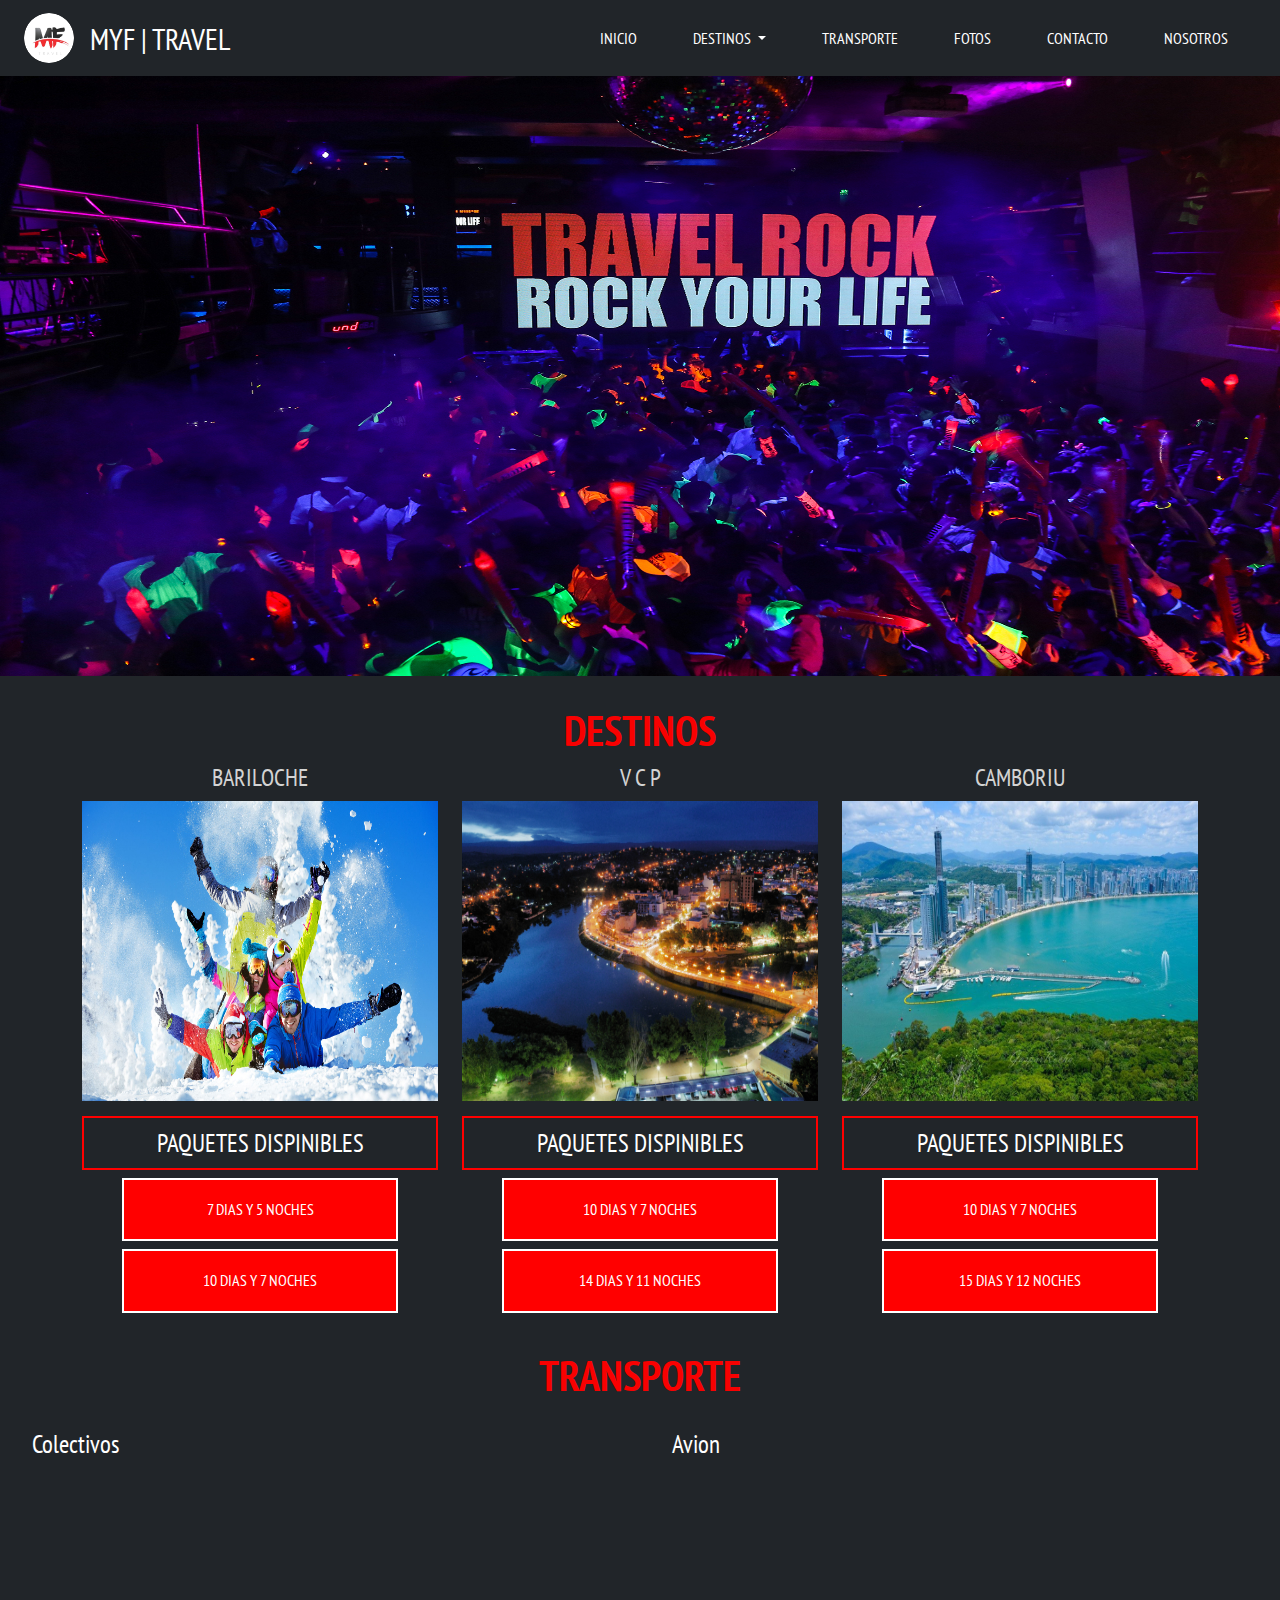
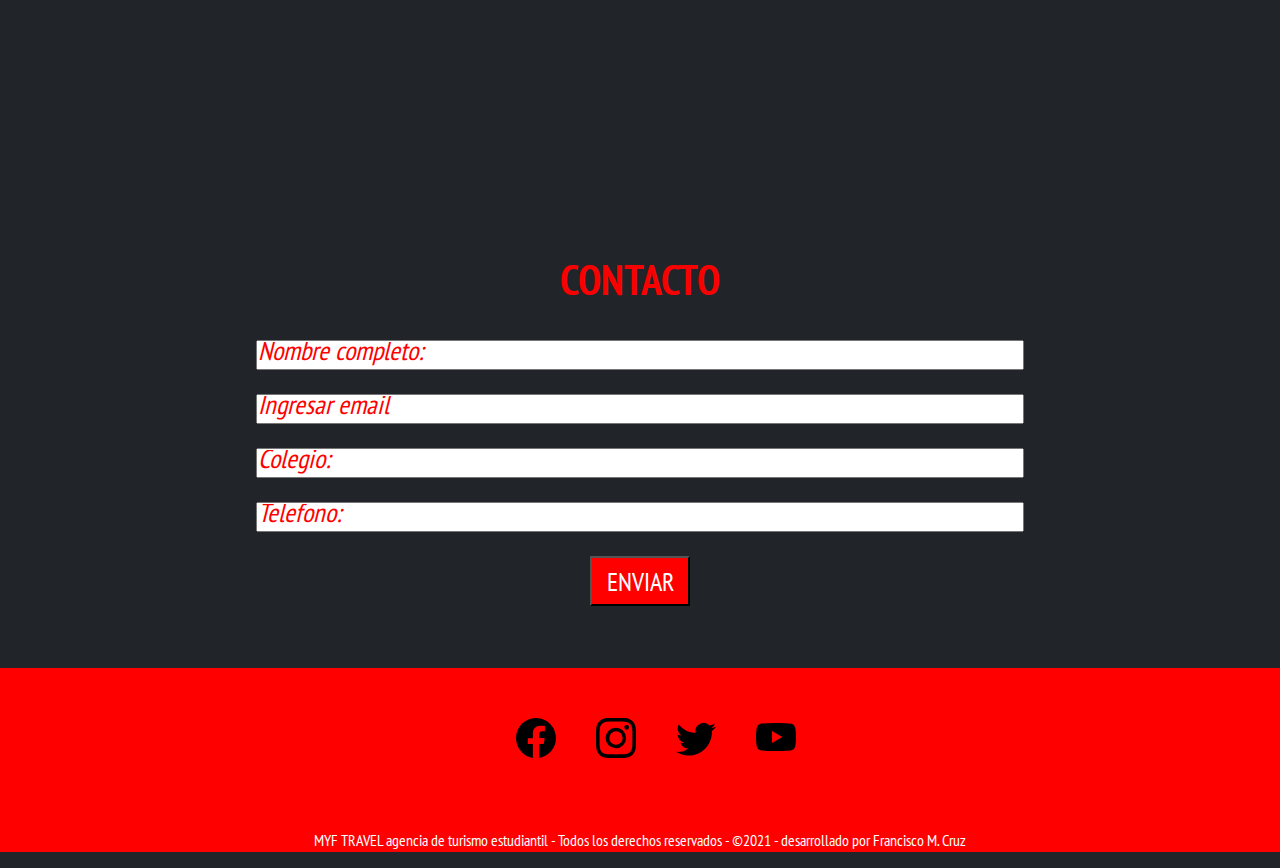
<file: index.html>
<!DOCTYPE html>
<html lang="es">
<head>
    <meta charset="UTF-8">
    <meta http-equiv="X-UA-Compatible" content="IE=edge">
    <meta name="viewport" content="width=device-width, initial-scale=1.0">
    <title>MYFTRAVEL</title>
    <link rel="shortcut icon" href="./img/LOGO.jpg">
    <link rel="stylesheet" href="./css/bootstrap.css">
    <link rel="stylesheet" href="./style/style.css">
    <link rel="preconnect" href="https://fonts.googleapis.com">
    <link rel="preconnect" href="https://fonts.gstatic.com" crossorigin>
    <link href="https://fonts.googleapis.com/css2?family=PT+Sans+Narrow&display=swap" rel="stylesheet">
    
</head>
<body class="bg-dark">
    <nav class="navbar navbar-expand-lg navbar-dark bg-dark container-fluid">
        <div class="container-fluid">
            <a class="navbar-brand" href="#"><img src="./img/LOGO.jpg" alt="" width="50px" height="50px" class="rounded-circle"></a>
            <a class="navbar-brand title tituloanimado" href="">MYF | TRAVEL</a>
            <button class="navbar-toggler" type="button" data-bs-toggle="collapse" data-bs-target="#navbarSupportedContent" aria-controls="navbarSupportedContent" aria-expanded="false" aria-label="Toggle navigation">
                <span class="navbar-toggler-icon"></span>
            </button>
            <div class="collapse navbar-collapse" id="navbarSupportedContent">
                <ul class="navbar-nav me-auto mb-2 mb-lg-0 d-flex justify-content-end w-100">
                    <li class="nav-item">
                        <a class="nav-link active" aria-current="page" href="./index.html">INICIO</a>
                    </li>
                    <li class="nav-item dropdown">
                        <a class="nav-link active dropdown-toggle" href="#" id="navbarDropdown" role="button"  data-bs-toggle="dropdown" aria-expanded="false">
                        DESTINOS
                        </a>
                        <ul class="dropdown-menu" aria-labelledby="navbarDropdown">
                            <li><a class="dropdown-item" href="./main/bariloche.html">BARILOCHE</a></li>
                            <li><a class="dropdown-item" href="./main/vcp.html">VILLA CARLOS PAZ</a></li>
                            <li><a class="dropdown-item" href="./main/camboriu.html">CAMBORIU</a></li>
                        </ul>
                    <li class="nav-item">
                        <a class="nav-link active" aria-current="page" href="#transporte">TRANSPORTE</a>
                    </li>
                    <li class="nav-item">
                        <a class="nav-link active" aria-current="page" href="./main/fotos.html">FOTOS</a>
                    </li>
                    <li class="nav-item">
                        <a class="nav-link active" aria-current="page" href="#contacto">CONTACTO</a>
                    </li>
                    <li class="nav-item">
                        <a class="nav-link active" aria-current="page" href="./main/nosotros.html">NOSOTROS</a>
                    </li>
                    </li>
                </ul>
            </div>
        </div>
    </nav>
    <div><img src="./img/intro.jpg" class="w-100 intro" alt=""></div>
    <main class="bg-dark">
        <h2 class="subtitle d-flex justify-content-center" >DESTINOS </h2>
        <div class="container">
            <div class="row destinosFlex">
                <div class="col escalar">
                    <h4 class="d-flex justify-content-center"><a href="./main/bariloche.html">BARILOCHE</a></h4>
                    <a href="./main/bariloche.html"><img src="./img/Barilo.jpg" alt="" class="imagenes"></a>
                    <a href="#contacto"><h4 class="paquetes">PAQUETES DISPINIBLES</h4></a>
                    <a href="#contacto"><h5 class="paque animacion">7 DIAS Y 5 NOCHES</h5></a>
                    <a href="#contacto"><h5 class="paque animacion">10 DIAS Y 7 NOCHES</h5></a>
                </div>
                <div class="col escalar">
                    <h4 class="d-flex justify-content-center"><a href="./main/vcp.html">V C P</a></h4>
                    <a href="./main/vcp.html"><img src="./img/vcp.jpg" alt="" class="imagenes"></a>
                    <a href="#contacto"><h4 class="paquetes">PAQUETES DISPINIBLES</h4></a>
                    <a href="#contacto"><h5 class="paque animacion">10 DIAS Y 7 NOCHES</h5></a>
                    <a href="#contacto"><h5 class="paque animacion">14 DIAS Y 11 NOCHES</h5></a>
                </div>
                <div class="col escalar">
                    <h4 class="d-flex justify-content-center"><a href="./main/camboriu.html">CAMBORIU</a></h4>
                    <a href="./main/camboriu.html"><img src="./img/camboriu.jpg" class="imagenes"></a>
                    <a href="#contacto"><h4 class="paquetes">PAQUETES DISPINIBLES</h4></a>
                    <a href="#contacto"><h5 class="paque animacion">10 DIAS Y 7 NOCHES</h5></a>
                    <a href="#contacto"><h5 class="paque animacion">15 DIAS Y 12 NOCHES</h5></a>
                </div>
            </div>
        </div>

        <div id="transporte">
            <h2 class="subtitle d-flex justify-content-center" >TRANSPORTE </h2>
            <div class="container-fluid">
                <div class="row">
                    <div class="col">
                        <h3 class="trans">Colectivos</h3>
                        <iframe src="https://www.youtube.com/embed/EWI40HSyW9A" height="350" title="YouTube video player" frameborder="0" allow="accelerometer; autoplay; clipboard-write; encrypted-media; gyroscope; picture-in-picture" allowfullscreen class="container-fluid"></iframe>
                    </div>
                    <div class="col">
                        <h3 class="trans">Avion</h3>
                    <iframe src="https://www.youtube.com/embed/u3CaSuTtctU?start=20" height="350" title="YouTube video player" frameborder="0" allow="accelerometer; autoplay; clipboard-write; encrypted-media; gyroscope; picture-in-picture" allowfullscreen class="container-fluid"></iframe>
                    </div>
                </div>
            </div>
        </div>
        <form>
            <h2 id="contacto" class="subtitle d-flex justify-content-center" >CONTACTO </h2>
            <fieldset class="mar">
                <input type="text" placeholder="Nombre completo: " id="nombre" class="formulario">
                <br><br>
                <input type="email" placeholder="Ingresar email" id="mail" class="formulario">
                <br><br>
                <input type="text" placeholder="Colegio: " id="colegio" class="formulario">
                <br><br>
                <input type="number" placeholder="Telefono: " id="telefono" class="formulario">
                <br><br>
                <div class="d-flex justify-content-center">
                    <input type="submit" value="ENVIAR" class="button">
                </div>
            </fieldset>
        </form>
    </main>
    <aside>
        <h5>publicidad</h5>
    </aside>
    <footer class="pie">
        <!-- REDES SOCIALES -->
        <ul id="redes">
            <a href="https://www.facebook.com/profile.php?id=100007271433080"><svg xmlns="http://www.w3.org/2000/svg" width="16" height="16" fill="currentColor" class="bi bi-facebook iconos color" viewBox="0 0 16 16">
                <path d="M16 8.049c0-4.446-3.582-8.05-8-8.05C3.58 0-.002 3.603-.002 8.05c0 4.017 2.926 7.347 6.75 7.951v-5.625h-2.03V8.05H6.75V6.275c0-2.017 1.195-3.131 3.022-3.131.876 0 1.791.157 1.791.157v1.98h-1.009c-.993 0-1.303.621-1.303 1.258v1.51h2.218l-.354 2.326H9.25V16c3.824-.604 6.75-3.934 6.75-7.951z"/>
            </svg></a>
            <a href="https://www.instagram.com/fran17sk/?hl=es-la"><svg xmlns="http://www.w3.org/2000/svg" width="16" height="16" fill="currentColor" class="bi bi-instagram iconos color" viewBox="0 0 16 16">
                <path d="M8 0C5.829 0 5.556.01 4.703.048 3.85.088 3.269.222 2.76.42a3.917 3.917 0 0 0-1.417.923A3.927 3.927 0 0 0 .42 2.76C.222 3.268.087 3.85.048 4.7.01 5.555 0 5.827 0 8.001c0 2.172.01 2.444.048 3.297.04.852.174 1.433.372 1.942.205.526.478.972.923 1.417.444.445.89.719 1.416.923.51.198 1.09.333 1.942.372C5.555 15.99 5.827 16 8 16s2.444-.01 3.298-.048c.851-.04 1.434-.174 1.943-.372a3.916 3.916 0 0 0 1.416-.923c.445-.445.718-.891.923-1.417.197-.509.332-1.09.372-1.942C15.99 10.445 16 10.173 16 8s-.01-2.445-.048-3.299c-.04-.851-.175-1.433-.372-1.941a3.926 3.926 0 0 0-.923-1.417A3.911 3.911 0 0 0 13.24.42c-.51-.198-1.092-.333-1.943-.372C10.443.01 10.172 0 7.998 0h.003zm-.717 1.442h.718c2.136 0 2.389.007 3.232.046.78.035 1.204.166 1.486.275.373.145.64.319.92.599.28.28.453.546.598.92.11.281.24.705.275 1.485.039.843.047 1.096.047 3.231s-.008 2.389-.047 3.232c-.035.78-.166 1.203-.275 1.485a2.47 2.47 0 0 1-.599.919c-.28.28-.546.453-.92.598-.28.11-.704.24-1.485.276-.843.038-1.096.047-3.232.047s-2.39-.009-3.233-.047c-.78-.036-1.203-.166-1.485-.276a2.478 2.478 0 0 1-.92-.598 2.48 2.48 0 0 1-.6-.92c-.109-.281-.24-.705-.275-1.485-.038-.843-.046-1.096-.046-3.233 0-2.136.008-2.388.046-3.231.036-.78.166-1.204.276-1.486.145-.373.319-.64.599-.92.28-.28.546-.453.92-.598.282-.11.705-.24 1.485-.276.738-.034 1.024-.044 2.515-.045v.002zm4.988 1.328a.96.96 0 1 0 0 1.92.96.96 0 0 0 0-1.92zm-4.27 1.122a4.109 4.109 0 1 0 0 8.217 4.109 4.109 0 0 0 0-8.217zm0 1.441a2.667 2.667 0 1 1 0 5.334 2.667 2.667 0 0 1 0-5.334z"/>
            </svg></a>
            <a href="https://twitter.com/Fraan_Maxii"><svg xmlns="http://www.w3.org/2000/svg" width="16" height="16" fill="currentColor" class="bi bi-twitter iconos color" viewBox="0 0 16 16">
                <path d="M5.026 15c6.038 0 9.341-5.003 9.341-9.334 0-.14 0-.282-.006-.422A6.685 6.685 0 0 0 16 3.542a6.658 6.658 0 0 1-1.889.518 3.301 3.301 0 0 0 1.447-1.817 6.533 6.533 0 0 1-2.087.793A3.286 3.286 0 0 0 7.875 6.03a9.325 9.325 0 0 1-6.767-3.429 3.289 3.289 0 0 0 1.018 4.382A3.323 3.323 0 0 1 .64 6.575v.045a3.288 3.288 0 0 0 2.632 3.218 3.203 3.203 0 0 1-.865.115 3.23 3.23 0 0 1-.614-.057 3.283 3.283 0 0 0 3.067 2.277A6.588 6.588 0 0 1 .78 13.58a6.32 6.32 0 0 1-.78-.045A9.344 9.344 0 0 0 5.026 15z"/>
            </svg></a>
            <a class="color" href="https://www.youtube.com/channel/UCOKdwZWAocB_WCdjatNwEgA"><svg xmlns="http://www.w3.org/2000/svg" width="16" height="16" fill="currentColor" class="bi bi-youtube iconos" viewBox="0 0 16 16">
                <path d="M8.051 1.999h.089c.822.003 4.987.033 6.11.335a2.01 2.01 0 0 1 1.415 1.42c.101.38.172.883.22 1.402l.01.104.022.26.008.104c.065.914.073 1.77.074 1.957v.075c-.001.194-.01 1.108-.082 2.06l-.008.105-.009.104c-.05.572-.124 1.14-.235 1.558a2.007 2.007 0 0 1-1.415 1.42c-1.16.312-5.569.334-6.18.335h-.142c-.309 0-1.587-.006-2.927-.052l-.17-.006-.087-.004-.171-.007-.171-.007c-1.11-.049-2.167-.128-2.654-.26a2.007 2.007 0 0 1-1.415-1.419c-.111-.417-.185-.986-.235-1.558L.09 9.82l-.008-.104A31.4 31.4 0 0 1 0 7.68v-.123c.002-.215.01-.958.064-1.778l.007-.103.003-.052.008-.104.022-.26.01-.104c.048-.519.119-1.023.22-1.402a2.007 2.007 0 0 1 1.415-1.42c.487-.13 1.544-.21 2.654-.26l.17-.007.172-.006.086-.003.171-.007A99.788 99.788 0 0 1 7.858 2h.193zM6.4 5.209v4.818l4.157-2.408L6.4 5.209z"/>
            </svg></a>
        </ul>
        <p class="d-flex justify-content-center">MYF TRAVEL agencia de turismo estudiantil - Todos los derechos reservados - &copy;2021 - desarrollado por Francisco M. Cruz</p>
    </footer>
    
    <script src="./js/bootstrap.js"></script>
</body>
</html>
</file>
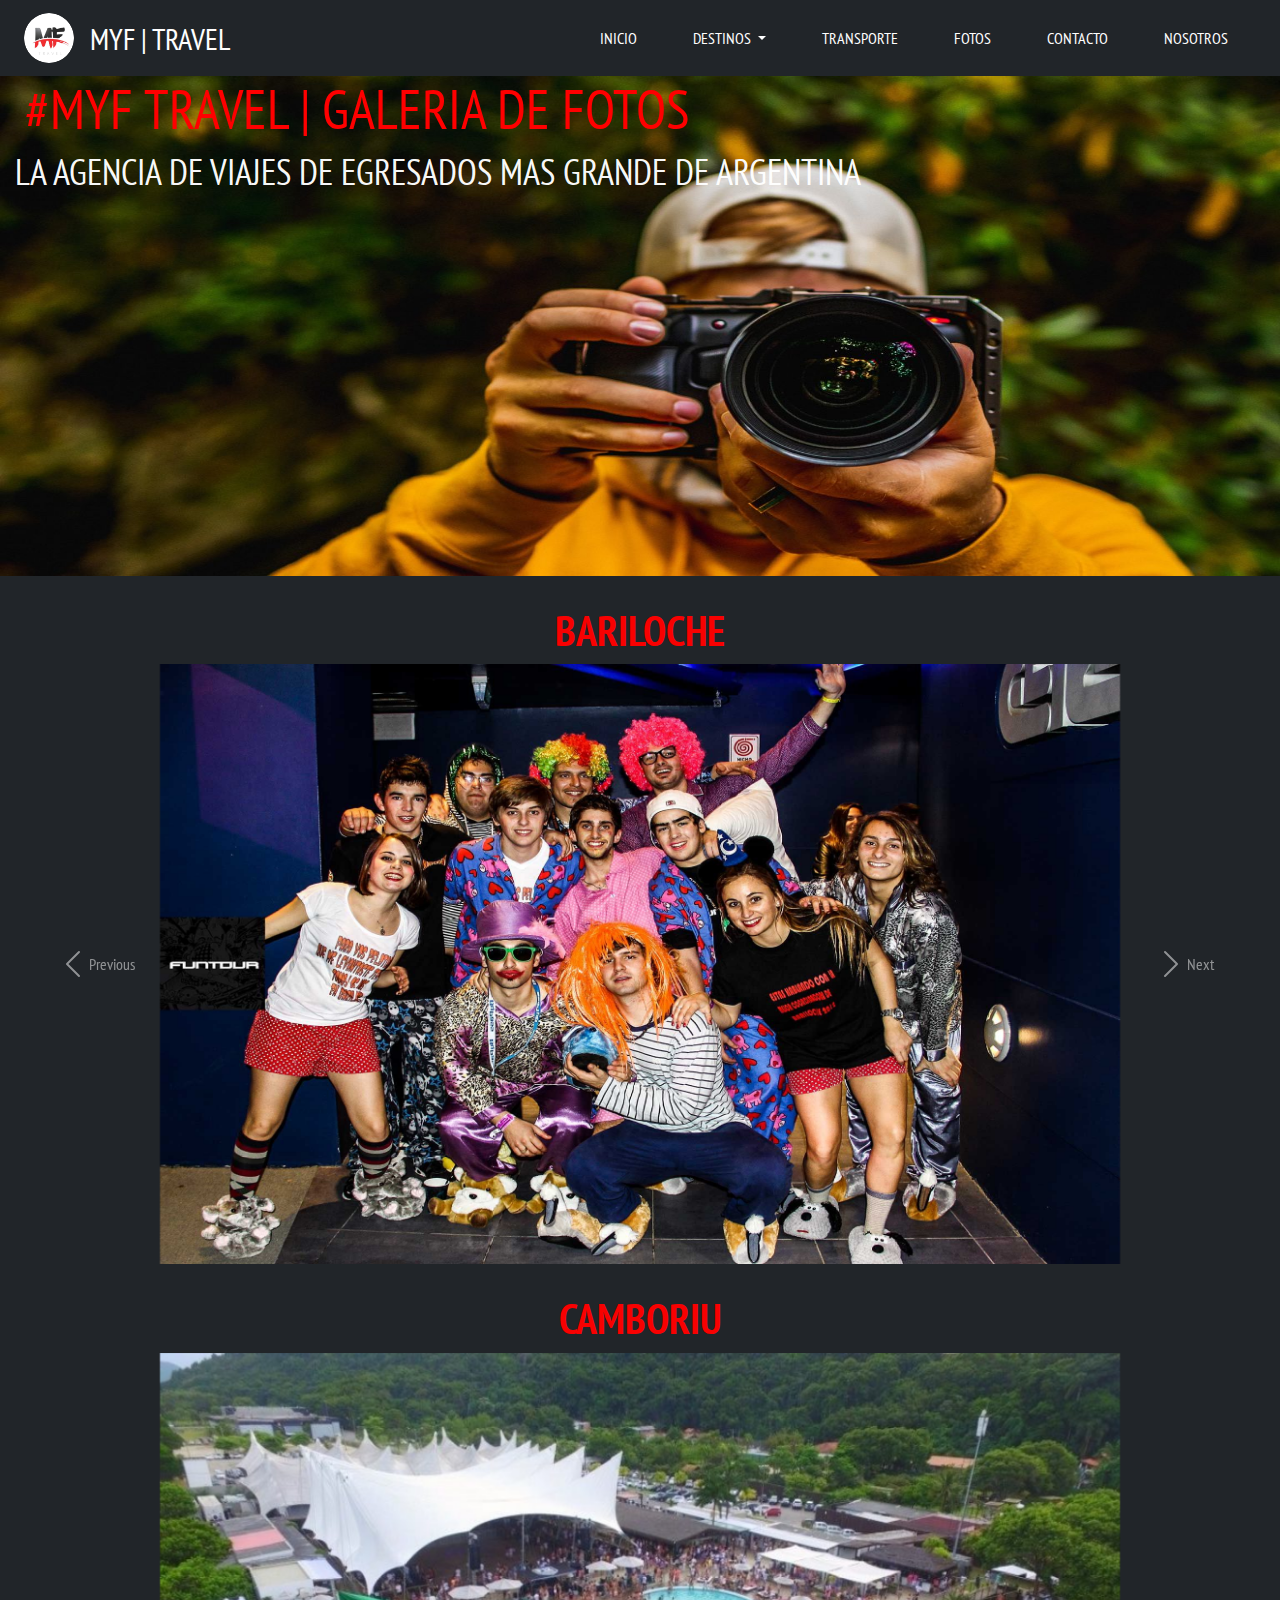
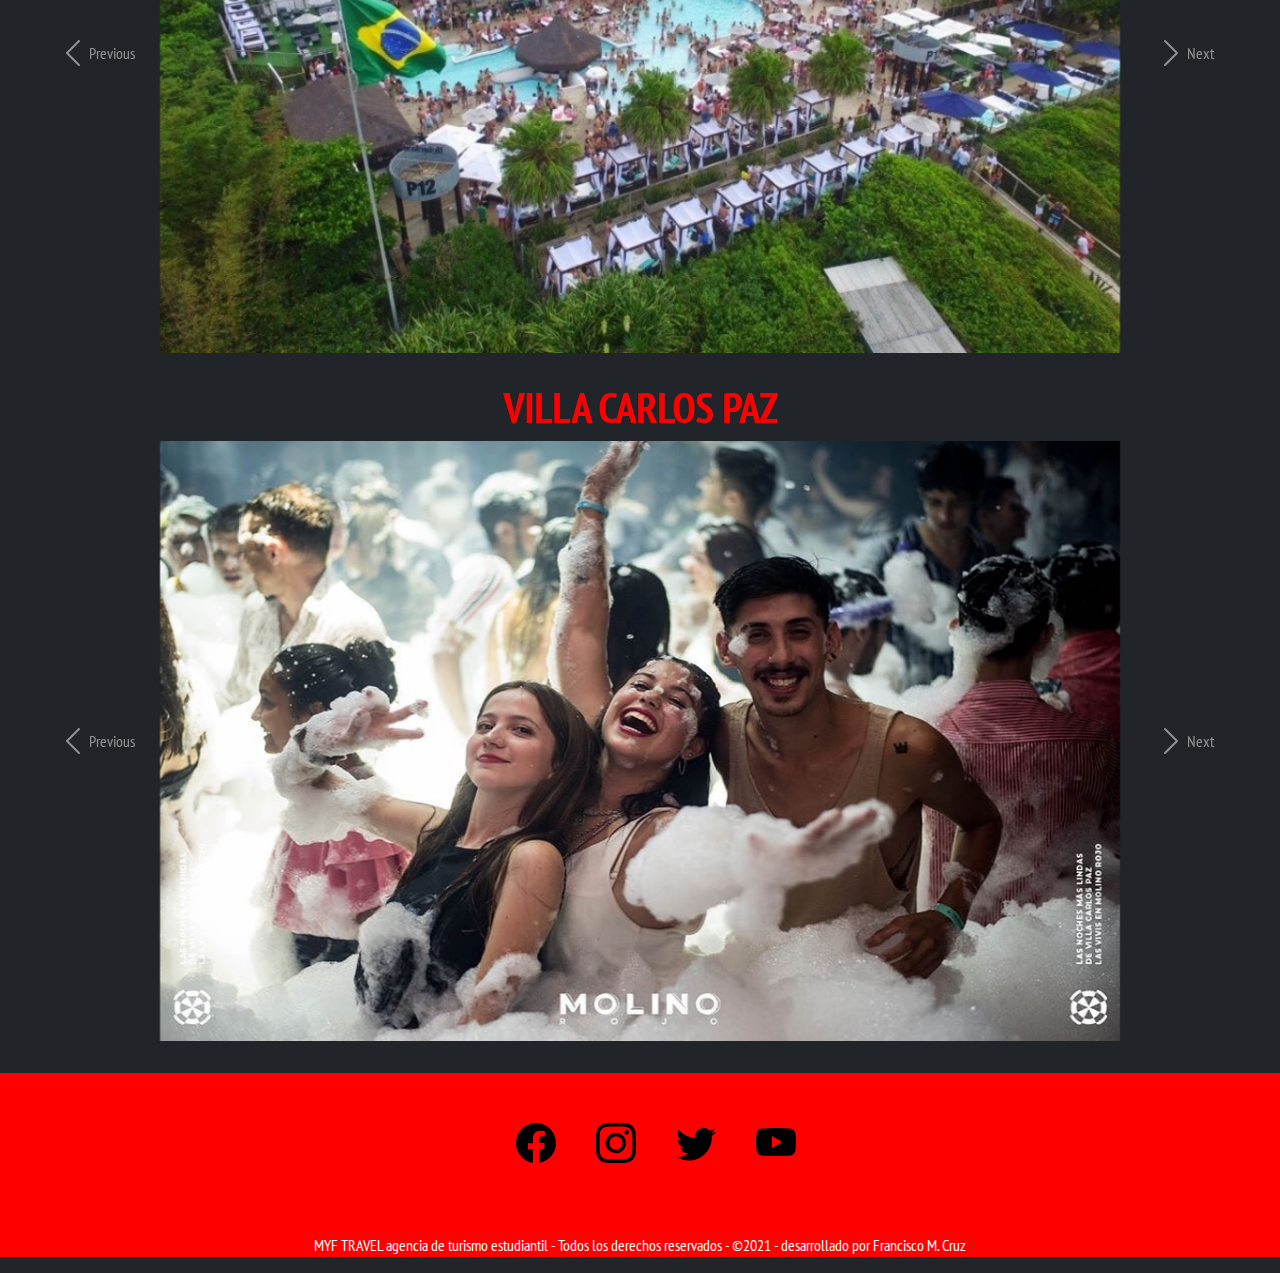
<file: main/fotos.html>
<!DOCTYPE html>
<html lang="en">
<head>
    <meta charset="UTF-8">
    <meta http-equiv="X-UA-Compatible" content="IE=edge">
    <meta name="viewport" content="width=device-width, initial-scale=1.0">
    <title>GALERIA DE FOTOS</title>
    <link rel="shortcut icon" href="../img/LOGO.jpg">
    <link rel="stylesheet" href="../css/bootstrap.css">
    <link rel="stylesheet" href="../style/style.css">
    <link rel="preconnect" href="https://fonts.googleapis.com">
    <link rel="preconnect" href="https://fonts.gstatic.com" crossorigin>
    <link href="https://fonts.googleapis.com/css2?family=PT+Sans+Narrow&display=swap" rel="stylesheet">
</head>
<body class="bg-dark">
    <nav class="navbar navbar-expand-lg navbar-dark bg-dark container-fluid">
        <div class="container-fluid">
            <a class="navbar-brand" href="../index.html"><img src="../img/LOGO.jpg" alt="" width="50px" height="50px" class="rounded-circle"></a>
            <a class="navbar-brand title tituloanimado" href="./nosotros.html">MYF | TRAVEL</a>
            <button class="navbar-toggler" type="button" data-bs-toggle="collapse" data-bs-target="#navbarSupportedContent" aria-controls="navbarSupportedContent" aria-expanded="false" aria-label="Toggle navigation">
                <span class="navbar-toggler-icon"></span>
            </button>
            <div class="collapse navbar-collapse" id="navbarSupportedContent">
                <ul class="navbar-nav me-auto mb-2 mb-lg-0 d-flex justify-content-end w-100">
                    <li class="nav-item">
                        <a class="nav-link active" aria-current="page" href="../index.html">INICIO</a>
                    </li>
                    <li class="nav-item dropdown">
                        <a class="nav-link active dropdown-toggle" id="navbarDropdown" role="button"  data-bs-toggle="dropdown" aria-expanded="false">
                        DESTINOS
                        </a>
                        <ul class="dropdown-menu" aria-labelledby="navbarDropdown">
                            <li><a class="dropdown-item" href="./bariloche.html">BARILOCHE</a></li>
                            <li><a class="dropdown-item" href="./vcp.html">VILLA CARLOS PAZ</a></li>
                            <li><a class="dropdown-item" href="./camboriu.html">CAMBORIU</a></li>
                        </ul>
                    <li class="nav-item">
                        <a class="nav-link active" aria-current="page" href="../index.html#transporte">TRANSPORTE</a>
                    </li>
                    <li class="nav-item">
                        <a class="nav-link active" aria-current="page" href="./fotos.html">FOTOS</a>
                    </li>
                    <li class="nav-item">
                        <a class="nav-link active" aria-current="page" href="../index.html#contacto">CONTACTO</a>
                    </li>
                    <li class="nav-item">
                        <a class="nav-link active" aria-current="page" href="./nosotros.html">NOSOTROS</a>
                    </li>
                    </li>
                </ul>
            </div>
        </div>
    </nav>
    <div class="fotos">
        <h1 class="titulo">#MYF TRAVEL | GALERIA DE FOTOS</h1>
        <h3 class="subtitulo">LA AGENCIA DE VIAJES DE EGRESADOS MAS GRANDE DE ARGENTINA</h3>
    </div>
    <main>
            <h2 class="subtitle d-flex justify-content-center" >BARILOCHE</h2>
            <!-- CARRUSEL DE FOTOS Y VIDEOS -->
            <div id="barilo" class="carousel slide" data-ride="barilochee">
                <div class="carousel-inner">
                    <div class="carousel-item active d-flex justify-content-center">
                        <img class="d-block w-75 imgg" src="../img/barilo/f803759bd39427186651cec6404de3c9.jpg" alt="First slide">
                    </div>
                    <div class="carousel-item">
                        <img class="d-block w-75 imgg" src="../img/barilo/Porto-Fiestas-07.jpg" alt="Second slide">
                    </div>
                    <div class="carousel-item">
                        <img class="d-block w-75 imgg" src="../img/barilo/L_5c1a366cac54d_travel_rock_bariloche.jpg" alt="Third slide">
                    </div>
                </div>
                <a class="carousel-control-prev" href="#barilo" role="button" data-slide="prev">
                    <span class="carousel-control-prev-icon" aria-hidden="true"></span>
                    <span class="sr-only">Previous</span>
                </a>
                <a class="carousel-control-next" href="#barilo" role="button" data-slide="next">
                    <span class="carousel-control-next-icon" aria-hidden="true"></span>
                    <span class="sr-only">Next</span>
                </a>
            </div>
            <h2 class="subtitle d-flex justify-content-center">CAMBORIU</h2>
            <!-- CARRUSEL DE FOTOS Y VIDEOS -->
            <div id="Cambo" class="carousel slide" data-ride="camboo">
                <div class="carousel-inner">
                    <div class="carousel-item active d-flex justify-content-center">
                        <img class="d-block w-75 imgg" src="../img/cambo/21457752_10155119997082746_8679582222538204937_o-1024x576.jpg" alt="First slide">
                    </div>
                    <div class="carousel-item">
                        <img class="d-block w-75 imgg" src="../img/cambo/10_1576073418_720.jpg" alt="Second slide">
                    </div>
                    <div class="carousel-item">
                        <img class="d-block w-75 imgg" src="../img/cambo/07.jpg" alt="Third slide">
                    </div>
                </div>
                <a class="carousel-control-prev" href="#cambo" role="button" data-slide="prev">
                    <span class="carousel-control-prev-icon" aria-hidden="true"></span>
                    <span class="sr-only">Previous</span>
                </a>
                <a class="carousel-control-next" href="#cambo" role="button" data-slide="next">
                    <span class="carousel-control-next-icon" aria-hidden="true"></span>
                    <span class="sr-only">Next</span>
                </a>
            </div>
            <h2 class="subtitle d-flex justify-content-center">VILLA CARLOS PAZ</h2>
            <!-- CARRUSEL DE FOTOS Y VIDEOS -->
            <div id="vcp" class="carousel slide" data-ride="vcpp">
                <div class="carousel-inner">
                    <div class="carousel-item active d-flex justify-content-center">
                        <img class="d-block w-75 imgg" src="../img/vcp/84211129_2417168421720720_8273532035000172544_n.jpg" alt="First slide">
                    </div>
                    <div class="carousel-item">
                        <img class="d-block w-75 imgg" src="../img/vcp/78361430_2282036815233882_3981643040845463552_n.jpg" alt="Second slide">
                    </div>
                    <div class="carousel-item">
                        <img class="d-block w-75 imgg" src="../img/vcp/72855542_2203928146378083_204079837835427840_n.jpg" alt="Third slide">
                    </div>
                </div>
                <a class="carousel-control-prev" href="#vcp" role="button" data-slide="prev">
                    <span class="carousel-control-prev-icon" aria-hidden="true"></span>
                    <span class="sr-only">Previous</span>
                </a>
                <a class="carousel-control-next" href="#vcp" role="button" data-slide="next">
                    <span class="carousel-control-next-icon" aria-hidden="true"></span>
                    <span class="sr-only">Next</span>
                </a>
            </div>
    </main>
    <aside>
        <h5>publicidad</h5>
    </aside>
    <footer class="pie">
        <!-- REDES SOCIALES -->
        <ul id="redes">
            <a href="https://www.facebook.com/profile.php?id=100007271433080"><svg xmlns="http://www.w3.org/2000/svg" width="16" height="16" fill="currentColor" class="bi bi-facebook iconos color" viewBox="0 0 16 16">
                <path d="M16 8.049c0-4.446-3.582-8.05-8-8.05C3.58 0-.002 3.603-.002 8.05c0 4.017 2.926 7.347 6.75 7.951v-5.625h-2.03V8.05H6.75V6.275c0-2.017 1.195-3.131 3.022-3.131.876 0 1.791.157 1.791.157v1.98h-1.009c-.993 0-1.303.621-1.303 1.258v1.51h2.218l-.354 2.326H9.25V16c3.824-.604 6.75-3.934 6.75-7.951z"/>
            </svg></a>
            <a href="https://www.instagram.com/fran17sk/?hl=es-la"><svg xmlns="http://www.w3.org/2000/svg" width="16" height="16" fill="currentColor" class="bi bi-instagram iconos color" viewBox="0 0 16 16">
                <path d="M8 0C5.829 0 5.556.01 4.703.048 3.85.088 3.269.222 2.76.42a3.917 3.917 0 0 0-1.417.923A3.927 3.927 0 0 0 .42 2.76C.222 3.268.087 3.85.048 4.7.01 5.555 0 5.827 0 8.001c0 2.172.01 2.444.048 3.297.04.852.174 1.433.372 1.942.205.526.478.972.923 1.417.444.445.89.719 1.416.923.51.198 1.09.333 1.942.372C5.555 15.99 5.827 16 8 16s2.444-.01 3.298-.048c.851-.04 1.434-.174 1.943-.372a3.916 3.916 0 0 0 1.416-.923c.445-.445.718-.891.923-1.417.197-.509.332-1.09.372-1.942C15.99 10.445 16 10.173 16 8s-.01-2.445-.048-3.299c-.04-.851-.175-1.433-.372-1.941a3.926 3.926 0 0 0-.923-1.417A3.911 3.911 0 0 0 13.24.42c-.51-.198-1.092-.333-1.943-.372C10.443.01 10.172 0 7.998 0h.003zm-.717 1.442h.718c2.136 0 2.389.007 3.232.046.78.035 1.204.166 1.486.275.373.145.64.319.92.599.28.28.453.546.598.92.11.281.24.705.275 1.485.039.843.047 1.096.047 3.231s-.008 2.389-.047 3.232c-.035.78-.166 1.203-.275 1.485a2.47 2.47 0 0 1-.599.919c-.28.28-.546.453-.92.598-.28.11-.704.24-1.485.276-.843.038-1.096.047-3.232.047s-2.39-.009-3.233-.047c-.78-.036-1.203-.166-1.485-.276a2.478 2.478 0 0 1-.92-.598 2.48 2.48 0 0 1-.6-.92c-.109-.281-.24-.705-.275-1.485-.038-.843-.046-1.096-.046-3.233 0-2.136.008-2.388.046-3.231.036-.78.166-1.204.276-1.486.145-.373.319-.64.599-.92.28-.28.546-.453.92-.598.282-.11.705-.24 1.485-.276.738-.034 1.024-.044 2.515-.045v.002zm4.988 1.328a.96.96 0 1 0 0 1.92.96.96 0 0 0 0-1.92zm-4.27 1.122a4.109 4.109 0 1 0 0 8.217 4.109 4.109 0 0 0 0-8.217zm0 1.441a2.667 2.667 0 1 1 0 5.334 2.667 2.667 0 0 1 0-5.334z"/>
            </svg></a>
            <a href="https://twitter.com/Fraan_Maxii"><svg xmlns="http://www.w3.org/2000/svg" width="16" height="16" fill="currentColor" class="bi bi-twitter iconos color" viewBox="0 0 16 16">
                <path d="M5.026 15c6.038 0 9.341-5.003 9.341-9.334 0-.14 0-.282-.006-.422A6.685 6.685 0 0 0 16 3.542a6.658 6.658 0 0 1-1.889.518 3.301 3.301 0 0 0 1.447-1.817 6.533 6.533 0 0 1-2.087.793A3.286 3.286 0 0 0 7.875 6.03a9.325 9.325 0 0 1-6.767-3.429 3.289 3.289 0 0 0 1.018 4.382A3.323 3.323 0 0 1 .64 6.575v.045a3.288 3.288 0 0 0 2.632 3.218 3.203 3.203 0 0 1-.865.115 3.23 3.23 0 0 1-.614-.057 3.283 3.283 0 0 0 3.067 2.277A6.588 6.588 0 0 1 .78 13.58a6.32 6.32 0 0 1-.78-.045A9.344 9.344 0 0 0 5.026 15z"/>
            </svg></a>
            <a href="https://www.youtube.com/channel/UCOKdwZWAocB_WCdjatNwEgA"><svg xmlns="http://www.w3.org/2000/svg" width="16" height="16" fill="currentColor" class="bi bi-youtube iconos color" viewBox="0 0 16 16">
                <path d="M8.051 1.999h.089c.822.003 4.987.033 6.11.335a2.01 2.01 0 0 1 1.415 1.42c.101.38.172.883.22 1.402l.01.104.022.26.008.104c.065.914.073 1.77.074 1.957v.075c-.001.194-.01 1.108-.082 2.06l-.008.105-.009.104c-.05.572-.124 1.14-.235 1.558a2.007 2.007 0 0 1-1.415 1.42c-1.16.312-5.569.334-6.18.335h-.142c-.309 0-1.587-.006-2.927-.052l-.17-.006-.087-.004-.171-.007-.171-.007c-1.11-.049-2.167-.128-2.654-.26a2.007 2.007 0 0 1-1.415-1.419c-.111-.417-.185-.986-.235-1.558L.09 9.82l-.008-.104A31.4 31.4 0 0 1 0 7.68v-.123c.002-.215.01-.958.064-1.778l.007-.103.003-.052.008-.104.022-.26.01-.104c.048-.519.119-1.023.22-1.402a2.007 2.007 0 0 1 1.415-1.42c.487-.13 1.544-.21 2.654-.26l.17-.007.172-.006.086-.003.171-.007A99.788 99.788 0 0 1 7.858 2h.193zM6.4 5.209v4.818l4.157-2.408L6.4 5.209z"/>
            </svg></a>
        </ul>
        <p class="d-flex justify-content-center">MYF TRAVEL agencia de turismo estudiantil - Todos los derechos reservados - &copy;2021 - desarrollado por Francisco M. Cruz</p>
    </footer>
    <script src="../js/bootstrap.js"></script>
    
</body>
</html>
</file>
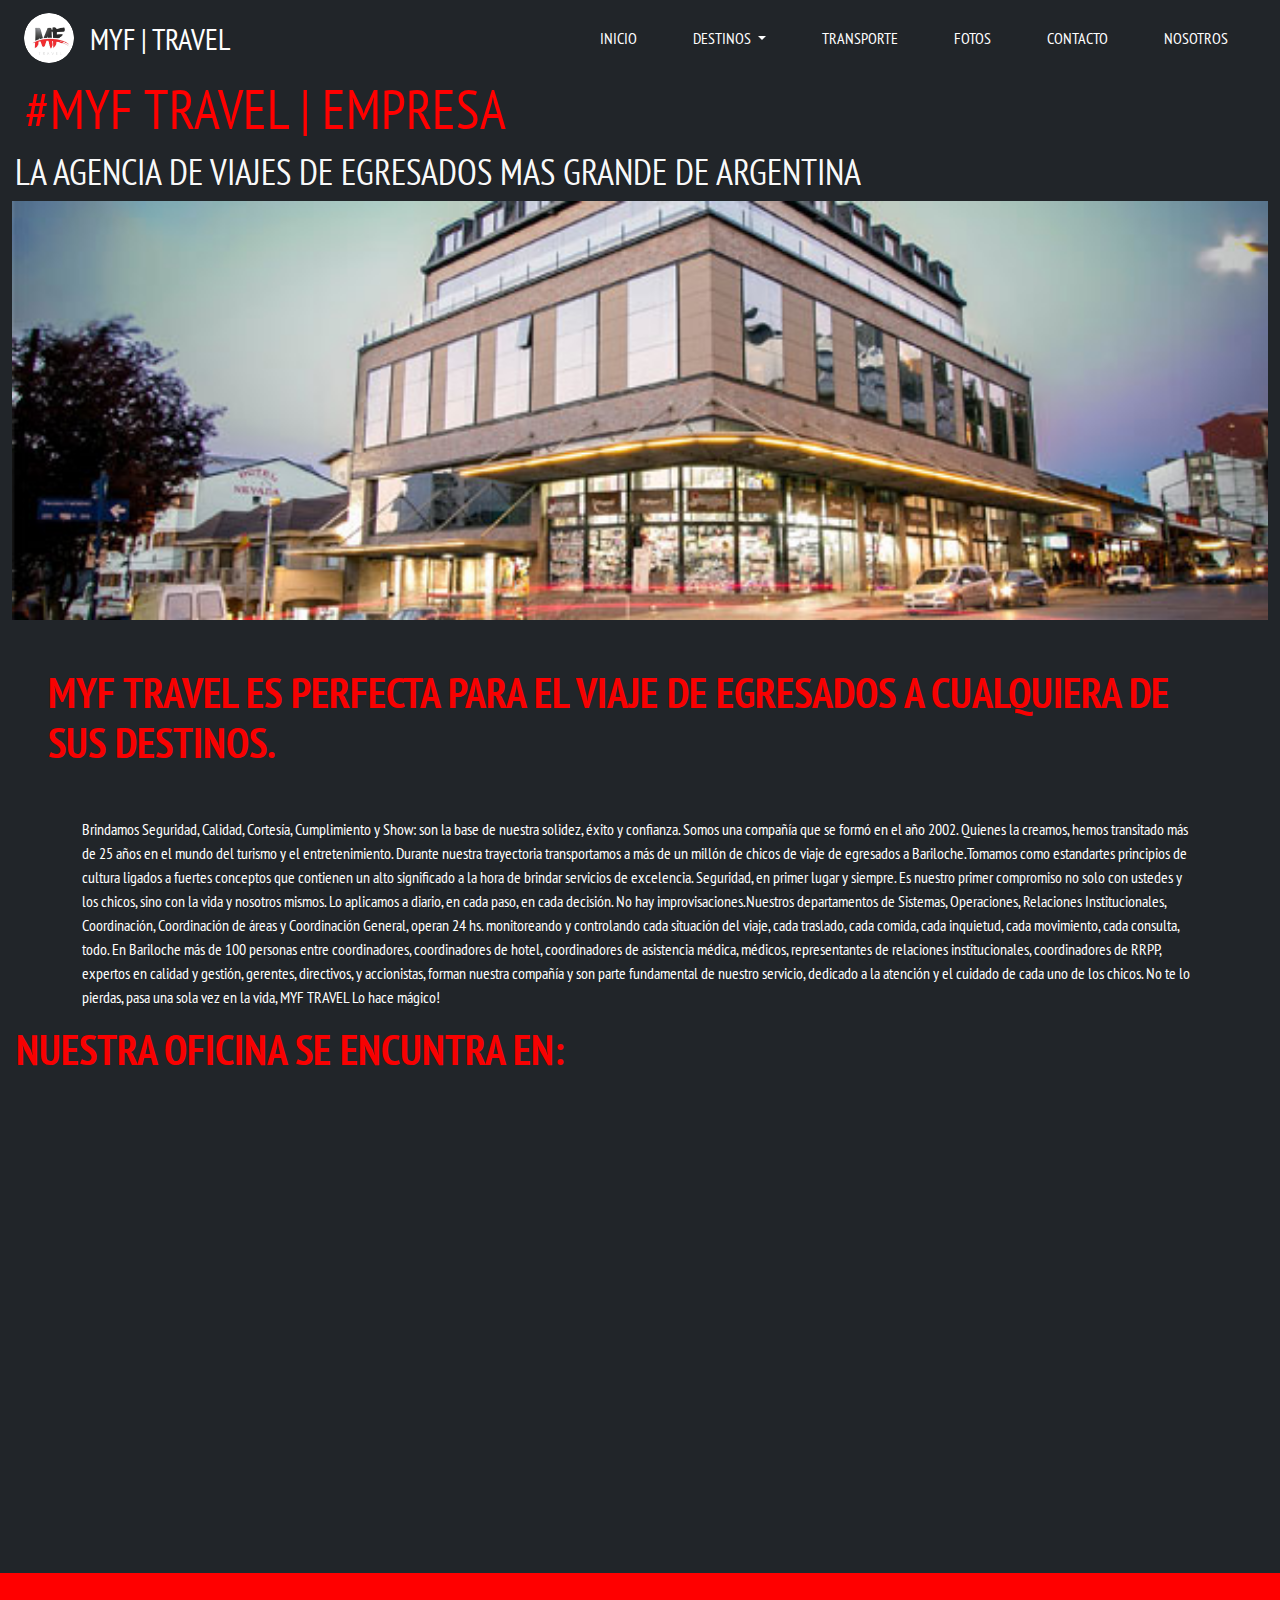
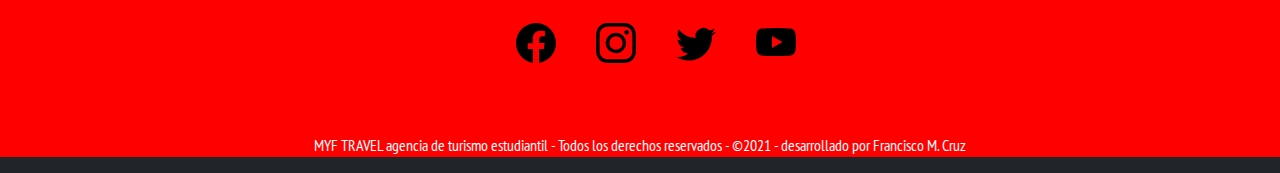
<file: main/nosotros.html>
<!DOCTYPE html>
<html lang="es">
<head>
    <meta charset="UTF-8">
    <meta http-equiv="X-UA-Compatible" content="IE=edge">
    <meta name="viewport" content="width=device-width, initial-scale=1.0">
    <title>MYF TRAVEL EMPRESA</title>
    <link rel="shortcut icon" href="../img/LOGO.jpg">
    <link rel="stylesheet" href="../css/bootstrap.css">
    <link rel="stylesheet" href="../style/style.css">
    <link rel="preconnect" href="https://fonts.googleapis.com">
    <link rel="preconnect" href="https://fonts.gstatic.com" crossorigin>
    <link href="https://fonts.googleapis.com/css2?family=PT+Sans+Narrow&display=swap" rel="stylesheet">
</head>
<body class="bg-dark">
    <nav class="navbar navbar-expand-lg navbar-dark bg-dark container-fluid">
        <div class="container-fluid">
            <a class="navbar-brand" href="../index.html"><img src="../img/LOGO.jpg" alt="" width="50px" height="50px" class="rounded-circle"></a>
            <a class="navbar-brand title tituloanimado" href="./nosotros.html">MYF | TRAVEL</a>
            <button class="navbar-toggler" type="button" data-bs-toggle="collapse" data-bs-target="#navbarSupportedContent" aria-controls="navbarSupportedContent" aria-expanded="false" aria-label="Toggle navigation">
                <span class="navbar-toggler-icon"></span>
            </button>
            <div class="collapse navbar-collapse" id="navbarSupportedContent">
                <ul class="navbar-nav me-auto mb-2 mb-lg-0 d-flex justify-content-end w-100">
                    <li class="nav-item">
                        <a class="nav-link active" aria-current="page" href="../index.html">INICIO</a>
                    </li>
                    <li class="nav-item dropdown">
                        <a class="nav-link active dropdown-toggle" id="navbarDropdown" role="button"  data-bs-toggle="dropdown" aria-expanded="false">
                        DESTINOS
                        </a>
                        <ul class="dropdown-menu" aria-labelledby="navbarDropdown">
                            <li><a class="dropdown-item" href="./bariloche.html">BARILOCHE</a></li>
                            <li><a class="dropdown-item" href="./vcp.html">VILLA CARLOS PAZ</a></li>
                            <li><a class="dropdown-item" href="./camboriu.html">CAMBORIU</a></li>
                        </ul>
                    <li class="nav-item">
                        <a class="nav-link active" aria-current="page" href="../index.html#transporte">TRANSPORTE</a>
                    </li>
                    <li class="nav-item">
                        <a class="nav-link active" aria-current="page" href="./fotos.html">FOTOS</a>
                    </li>
                    <li class="nav-item">
                        <a class="nav-link active" aria-current="page" href="../index.html#contacto">CONTACTO</a>
                    </li>
                    <li class="nav-item">
                        <a class="nav-link active" aria-current="page" href="./nosotros.html">NOSOTROS</a>
                    </li>
                    </li>
                </ul>
            </div>
        </div>
    </nav>
    <div>
        <h1 class="titulo">#MYF TRAVEL | EMPRESA</h1>
        <h3 class="subtitulo">LA AGENCIA DE VIAJES DE EGRESADOS MAS GRANDE DE ARGENTINA</h3>
        <img class="container-fluid" src="../img/brc01.jpg" alt="">
    </div>
    <main>
        <article class="escalar">
            <h2 class="subtitle m-5">MYF TRAVEL ES PERFECTA PARA EL VIAJE DE EGRESADOS A CUALQUIERA DE SUS DESTINOS.</h2>
            <p class="text container">Brindamos Seguridad, Calidad, Cortesía, Cumplimiento y Show: son la base de nuestra solidez, éxito y confianza. Somos una compañía que se formó en el año 2002. Quienes la creamos, hemos transitado más de 25 años en el mundo del turismo y el entretenimiento. Durante nuestra trayectoria transportamos a más de un millón de chicos de viaje de egresados a Bariloche.Tomamos como estandartes principios de cultura ligados a fuertes conceptos que contienen un alto significado a la hora de brindar servicios de excelencia. Seguridad, en primer lugar y siempre. Es nuestro primer compromiso no solo con ustedes y los chicos, sino con la vida y nosotros mismos. Lo aplicamos a diario, en cada paso, en cada decisión. No hay improvisaciones.Nuestros departamentos de Sistemas, Operaciones, Relaciones Institucionales, Coordinación, Coordinación de áreas y Coordinación General, operan 24 hs. monitoreando y controlando cada situación del viaje, cada traslado, cada comida, cada inquietud, cada movimiento, cada consulta, todo. En Bariloche más de 100 personas entre coordinadores, coordinadores de hotel, coordinadores de asistencia médica, médicos, representantes de relaciones institucionales, coordinadores de RRPP, expertos en calidad y gestión, gerentes, directivos, y accionistas, forman nuestra compañía y son parte fundamental de nuestro servicio, dedicado a la atención y el cuidado de cada uno de los chicos. No te lo pierdas, pasa una sola vez en la vida, MYF TRAVEL Lo hace mágico!</p>
        </article>

        <section><h2 class="subtitle m-3">NUESTRA OFICINA SE ENCUNTRA EN: </h2>
        <iframe src="https://www.google.com/maps/embed?pb=!1m18!1m12!1m3!1d5122.763700504962!2d-65.40880428782421!3d-24.7837760347016!2m3!1f0!2f0!3f0!3m2!1i1024!2i768!4f13.1!3m3!1m2!1s0x941bc30c5bd22cfb%3A0xab3919ebfcd7641e!2sTravel%20Rock%20Salta!5e0!3m2!1ses-419!2sar!4v1640796716162!5m2!1ses-419!2sar" style="border:0;" allowfullscreen="" loading="lazy" class="mapa container-fluid"></iframe></section>
    </main>.
    <aside>
        <h5>publicidad</h5>
    </aside>
    <footer class="pie">
        <!-- REDES SOCIALES -->
        <ul id="redes">
            <a href="https://www.facebook.com/profile.php?id=100007271433080"><svg xmlns="http://www.w3.org/2000/svg" width="16" height="16" fill="currentColor" class="bi bi-facebook iconos color" viewBox="0 0 16 16">
                <path d="M16 8.049c0-4.446-3.582-8.05-8-8.05C3.58 0-.002 3.603-.002 8.05c0 4.017 2.926 7.347 6.75 7.951v-5.625h-2.03V8.05H6.75V6.275c0-2.017 1.195-3.131 3.022-3.131.876 0 1.791.157 1.791.157v1.98h-1.009c-.993 0-1.303.621-1.303 1.258v1.51h2.218l-.354 2.326H9.25V16c3.824-.604 6.75-3.934 6.75-7.951z"/>
            </svg></a>
            <a href="https://www.instagram.com/fran17sk/?hl=es-la"><svg xmlns="http://www.w3.org/2000/svg" width="16" height="16" fill="currentColor" class="bi bi-instagram iconos color" viewBox="0 0 16 16">
                <path d="M8 0C5.829 0 5.556.01 4.703.048 3.85.088 3.269.222 2.76.42a3.917 3.917 0 0 0-1.417.923A3.927 3.927 0 0 0 .42 2.76C.222 3.268.087 3.85.048 4.7.01 5.555 0 5.827 0 8.001c0 2.172.01 2.444.048 3.297.04.852.174 1.433.372 1.942.205.526.478.972.923 1.417.444.445.89.719 1.416.923.51.198 1.09.333 1.942.372C5.555 15.99 5.827 16 8 16s2.444-.01 3.298-.048c.851-.04 1.434-.174 1.943-.372a3.916 3.916 0 0 0 1.416-.923c.445-.445.718-.891.923-1.417.197-.509.332-1.09.372-1.942C15.99 10.445 16 10.173 16 8s-.01-2.445-.048-3.299c-.04-.851-.175-1.433-.372-1.941a3.926 3.926 0 0 0-.923-1.417A3.911 3.911 0 0 0 13.24.42c-.51-.198-1.092-.333-1.943-.372C10.443.01 10.172 0 7.998 0h.003zm-.717 1.442h.718c2.136 0 2.389.007 3.232.046.78.035 1.204.166 1.486.275.373.145.64.319.92.599.28.28.453.546.598.92.11.281.24.705.275 1.485.039.843.047 1.096.047 3.231s-.008 2.389-.047 3.232c-.035.78-.166 1.203-.275 1.485a2.47 2.47 0 0 1-.599.919c-.28.28-.546.453-.92.598-.28.11-.704.24-1.485.276-.843.038-1.096.047-3.232.047s-2.39-.009-3.233-.047c-.78-.036-1.203-.166-1.485-.276a2.478 2.478 0 0 1-.92-.598 2.48 2.48 0 0 1-.6-.92c-.109-.281-.24-.705-.275-1.485-.038-.843-.046-1.096-.046-3.233 0-2.136.008-2.388.046-3.231.036-.78.166-1.204.276-1.486.145-.373.319-.64.599-.92.28-.28.546-.453.92-.598.282-.11.705-.24 1.485-.276.738-.034 1.024-.044 2.515-.045v.002zm4.988 1.328a.96.96 0 1 0 0 1.92.96.96 0 0 0 0-1.92zm-4.27 1.122a4.109 4.109 0 1 0 0 8.217 4.109 4.109 0 0 0 0-8.217zm0 1.441a2.667 2.667 0 1 1 0 5.334 2.667 2.667 0 0 1 0-5.334z"/>
            </svg></a>
            <a href="https://twitter.com/Fraan_Maxii"><svg xmlns="http://www.w3.org/2000/svg" width="16" height="16" fill="currentColor" class="bi bi-twitter iconos color" viewBox="0 0 16 16">
                <path d="M5.026 15c6.038 0 9.341-5.003 9.341-9.334 0-.14 0-.282-.006-.422A6.685 6.685 0 0 0 16 3.542a6.658 6.658 0 0 1-1.889.518 3.301 3.301 0 0 0 1.447-1.817 6.533 6.533 0 0 1-2.087.793A3.286 3.286 0 0 0 7.875 6.03a9.325 9.325 0 0 1-6.767-3.429 3.289 3.289 0 0 0 1.018 4.382A3.323 3.323 0 0 1 .64 6.575v.045a3.288 3.288 0 0 0 2.632 3.218 3.203 3.203 0 0 1-.865.115 3.23 3.23 0 0 1-.614-.057 3.283 3.283 0 0 0 3.067 2.277A6.588 6.588 0 0 1 .78 13.58a6.32 6.32 0 0 1-.78-.045A9.344 9.344 0 0 0 5.026 15z"/>
            </svg></a>
            <a href="https://www.youtube.com/channel/UCOKdwZWAocB_WCdjatNwEgA"><svg xmlns="http://www.w3.org/2000/svg" width="16" height="16" fill="currentColor" class="bi bi-youtube iconos color" viewBox="0 0 16 16">
                <path d="M8.051 1.999h.089c.822.003 4.987.033 6.11.335a2.01 2.01 0 0 1 1.415 1.42c.101.38.172.883.22 1.402l.01.104.022.26.008.104c.065.914.073 1.77.074 1.957v.075c-.001.194-.01 1.108-.082 2.06l-.008.105-.009.104c-.05.572-.124 1.14-.235 1.558a2.007 2.007 0 0 1-1.415 1.42c-1.16.312-5.569.334-6.18.335h-.142c-.309 0-1.587-.006-2.927-.052l-.17-.006-.087-.004-.171-.007-.171-.007c-1.11-.049-2.167-.128-2.654-.26a2.007 2.007 0 0 1-1.415-1.419c-.111-.417-.185-.986-.235-1.558L.09 9.82l-.008-.104A31.4 31.4 0 0 1 0 7.68v-.123c.002-.215.01-.958.064-1.778l.007-.103.003-.052.008-.104.022-.26.01-.104c.048-.519.119-1.023.22-1.402a2.007 2.007 0 0 1 1.415-1.42c.487-.13 1.544-.21 2.654-.26l.17-.007.172-.006.086-.003.171-.007A99.788 99.788 0 0 1 7.858 2h.193zM6.4 5.209v4.818l4.157-2.408L6.4 5.209z"/>
            </svg></a>
        </ul>
        <p class="d-flex justify-content-center">MYF TRAVEL agencia de turismo estudiantil - Todos los derechos reservados - &copy;2021 - desarrollado por Francisco M. Cruz</p>
    </footer>
    <script src="../js/bootstrap.js"></script>
</body>
</html>
</file>
<file: style/style.css>
*{
    margin: 0;
    padding: 0;
    font-family: 'PT Sans Narrow', sans-serif;
    scroll-behavior: smooth;
}
a{
    text-decoration: none;
    color:#d3d3d3
}
/*FONDOS DE PORTADA*/
.barilo{
    background-image: url("../img/b.jpg") ;
    background-size: 100% 400px;
    height: 400px;
}
.cambo{
    background-image: url("../img/Cambo.jpg") ;
    background-size: 100% 600px;
    height: 300px;
}
.vcp{
    background-image: url("../img/vcp2.jpg") ;
    background-size: 100% 600px;
    height: 400px;
}
.fotos{
    background-image: url("../img/fotofonfo.jpg") ;
    background-size: 100% 500px;
    height: 500px;
}
a:hover{
    color:#d3d3d3
}
li{
    margin: 0px 20px 0px 20px;
}
ul ul li{
    margin: 0;
    padding: 0;
}
li :hover{
    background-color: rgb(99, 95, 95);
}
ul ul:hover{
    background-color: white;
}
ul ul li:hover{
    background-color: white;
}
.title{
    font-size: 30px;
}
.subtitle{
    color: rgba(255, 0, 0, 0.993);
    font-size: 42px;
    font-weight:900;
    margin-top: 30px;
}
.articleVideo{
    display: flex;
    flex-flow: column nowrap;
    align-items: center;
    justify-content: center;
    margin: 5px;
}
.subbol{
    color: rgba(255, 0, 0, 0.993);
    font-size: 26px;
    font-weight:900;
    margin-top: 10px;
    margin-bottom: -50px;
    width: 300px;
}
.titulo{
    color: rgb(255, 0, 0);
    font-size: 55px;
    margin-left: 25px;
}
.subtitulo{
    color: rgba(255, 255, 255, 0.993);
    font-size: 36px;
    margin-left: 15px;
}
.text{
    color: white;
}
.mapa{
    margin-top: 20px;
    height: 400px;
}
.intro{
    height: 600px;
}
.imagenes{
    width: 100%;
    height: 300px;
}
.imgg{
    height: 600px;
}
.video{
    height: 500px;
}
.videobol{
    width: 300px;
    height: 300px;
}
.destinosFlex{
    display: flex;
    flex-flow: row wrap;
    justify-content: center;
}
.paquetes{
    display: flex;
    justify-content: center;
    color: rgb(255, 255, 255);
    font-size: 25px;
    border: solid 2px;
    border-color: red;
    padding: 10px;
    margin-top: 15px;
    min-width: 250px;
}
.paque{
    display: flex;
    justify-content: center;
    color: rgb(255, 255, 255);
    font-size: 16px;
    background-color: red;
    border: solid 2px;
    border-color: white;
    margin-left: 40px;
    margin-right: 40px;
    padding: 20px;

}
.destinos{
    color: rgb(255, 255, 255);
    font-size: 25px;
    margin: 20px 0px 10px 20px;
    padding-left: 20%;
    width: 300px;
}
.trans{
    color: rgb(255, 255, 255);
    font-size: 25px;
    margin: 20px 0px 10px 20px;
    
    width: 460px;
}
#contacto{
    padding-left: 25%;
    padding-right: 25%;
    margin-bottom: 15px;
}
.formulario{
    width: 60%;
    height: 30px;
    margin-left: 20%;
    padding-bottom: 5px;
    color: rgba(255, 0, 0, 0.993);
    font-size: 22px;
    font-family: 'PT Sans Narrow', sans-serif;
}
input::placeholder {
    color: red;
    font-size: 1.2em;
    font-style: italic;
}
.excur{
    display: flex;
    flex-flow: column nowrap;
    align-items: center;
    
}
.excur li{
    color: white;
    font-size: 26px;
    list-style: none;
    margin-left: -7px;
}
.button{
    background-color: red;
    color: white;
    font-size: 26px;
    width: 100px;
    height: 50px;
    margin-bottom: 10px;
}
.mar{
    padding-top: 20px;
    padding-bottom: 20px;
}
.boliches{
    display: flex;
    flex-flow: row wrap;
    justify-content: center;
}
.pie{
    background-color: rgb(255, 0, 0);
    padding-top: 30px;
}
footer p{
    color: white;
    margin-left: 20px;
    margin-top: 50px;
    margin-left: 15%;
    margin-right: 15%;
}
footer ul li:hover{
    background-color: rgb(255, 255, 255);
    color: #000;
}
#redes{
    display: flex;
    justify-content: center;
}
.iconos{
    width: 40px;
    height: 40px;
    margin: 20px;
    color: #000;
}
@media (max-width: 1000px){
    li{
        margin: 0px 0px 0px 0px;
    }
    li:hover{
        transform: scale(0.85,0.85);
    }
    .intro{
        height: 400px;
    }
    .barilo{
        background-size: 100% 400px;
        height: 400px;
    }
    .cambo{
        background-size: 100% 400px;
        height: 400px;
    }
    .vcp{
        background-size: 100% 400px;
        height: 400px;
    }
    .fotos{
        background-image: url("../img/fotofonfo.jpg") ;
        background-size: 100% 350px;
        height: 350px;
    }
    .imgg{
        height: 400px;
    }
}
@media (max-width: 500px){
    li{
        margin: 0px 0px 0px 0px;
    }
    .intro{
        height: 300px;
    }
    .titulo{
        font-size: 40px;
    }
    .subtitulo{
        font-size: 25px;
    }
    .imgg{
        height: 300px;
    }
}
@media (max-width: 600px){
    .titulo{
        font-size: 40px;
    }
    .subtitulo{
        font-size: 25px;
    }
    .subtitle{
        font-size: 25px;
    }
}
/*ANIMACIONES*/
/*ANIMACIONES*/
.tituloanimado{
    animation-name: titulo;
    animation-iteration-count: 1;
    animation-duration: 2s;
}
@keyframes titulo{
    0%/*inicio*/{
        transform: translate(-300px);
    }
    100%/*final*/{
        transform: translate(0);
    }
}
li :hover{
    transform: scale(1.15,1.15);
}
ul ul li:hover{
    transform: scale(0.85,0.85);
}
.escalar :hover{
    transform: scale(1.05,1.05);
}
.color :hover{
    color: white;
}
.anime{
    animation-name: titleanime;
    animation-duration: 1s;
    animation-iteration-count: infinite;
}
@keyframes title{
    0%{
        color: red;
    }
    50%{
        color: grey;
    }
    100%{
        color: white;
    }
}
.animacion{
    animation-name: animame;
    animation-duration: 1s;
    animation-iteration-count: infinite;
    animation-delay: 2s;
}
@keyframes animame{
    0%{
        background-color: #000;
    }
    25%{
        background-color: red;
    }
    50%{
        background-color: white;
        color: black;
        border: solid 2px black;
    }
    75%{
        background-color: rgb(172, 70, 70);
    }
}
</file>
